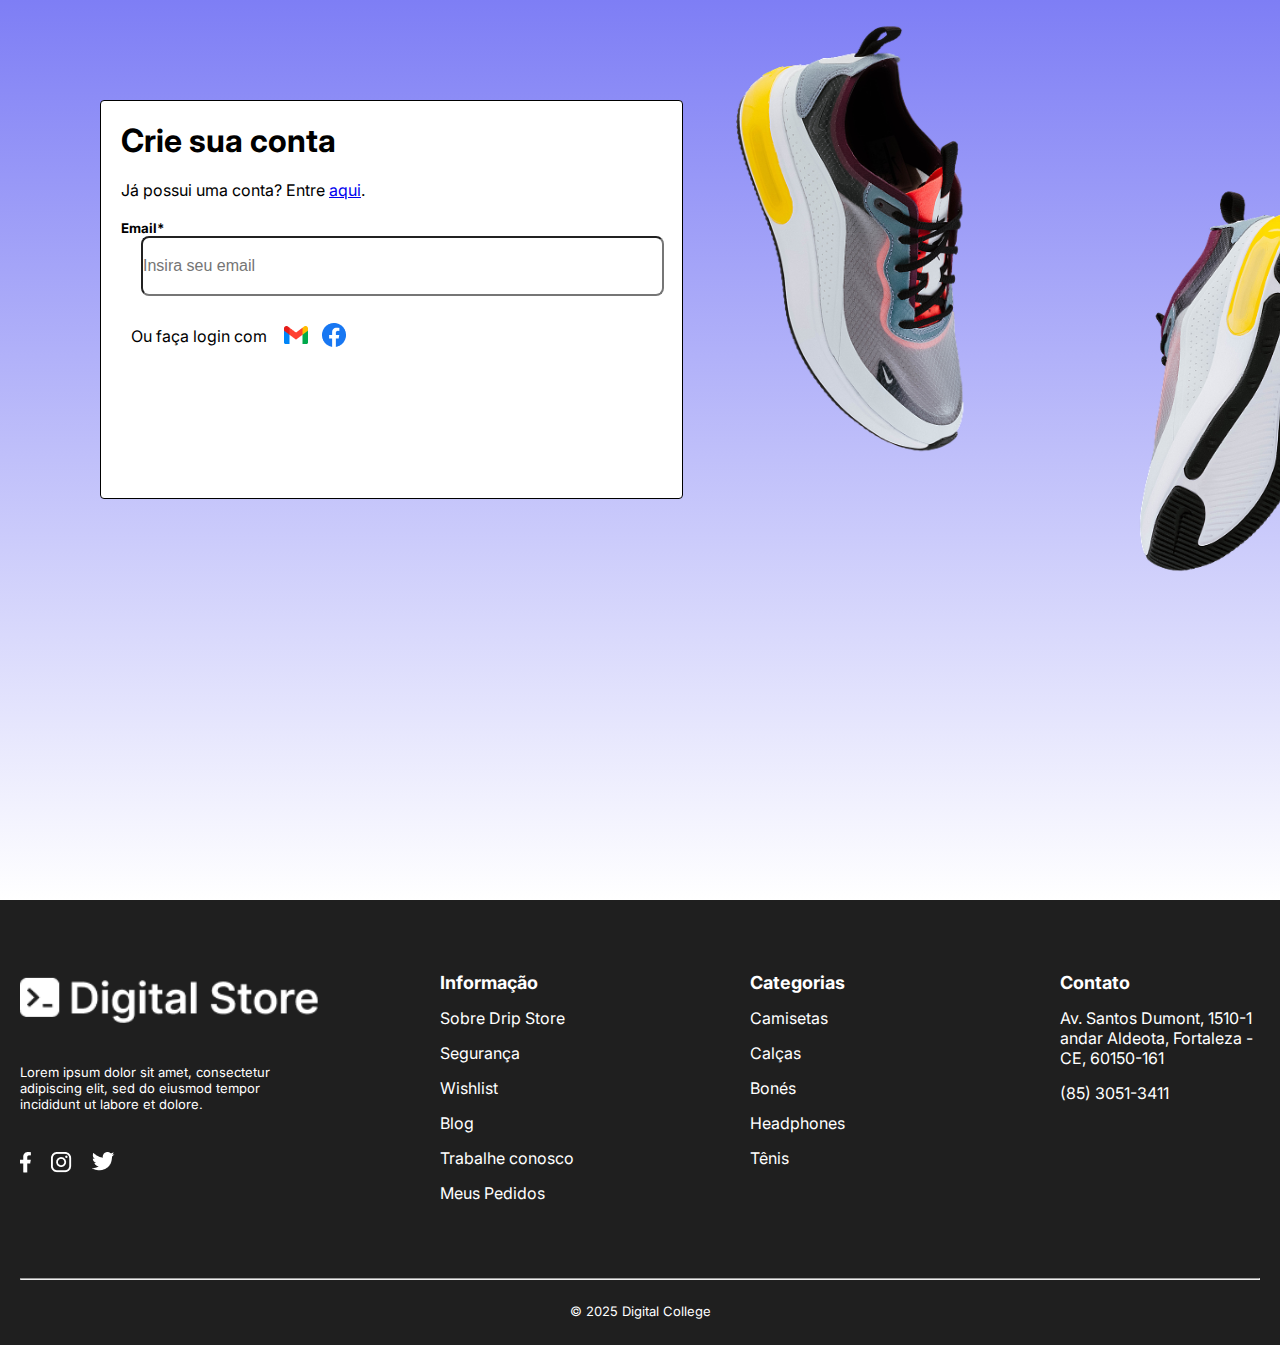
<file: cadastro.html>
<!DOCTYPE html>
<html lang="pt-br">

<head>
    <meta charset="UTF-8">
    <meta name="viewport" content="width=device-width, initial-scale=1.0">
    <title>Drip Store</title>
    <link rel="stylesheet" href="cadastro.css">
    <link rel="shortcut icon" href="images/icon.png" type="image/x-icon">
</head>

<body>

    <section id="cad">

        <form action="">

            <div class="formulario">
                <h1>Crie sua conta</h1>
                <p>Já possui uma conta? Entre <a href="cadastro.html" style="color: ;">aqui</a>.</p>
                <div>
                    <h5>Email*</h5>
                    <input type="text" placeholder="Insira seu email" style="font-size: medium; margin-left: 20px;">
                </div>




                <div class="outras-formas-de-se-cadastrar">
                    <p>Ou faça login com</p>
                    <a href=""><img src="images/gmail 1.png" alt=""></a>
                    <a href=""><img src="images/facebook 1.png" alt=""></a>
                </div>
            </div>

        </form>

        <div class="tenis">

            <img class="imgt" src="images/Tenis1.png" alt="">
            <img class="imgt2" src="images/Tenis2.png" alt="">

        </div>
    </section>

    <footer>

        <div class="sera">

            <div class="logod">
                <img src="images/logo digital.png" alt="">

                <div class="lorem">
                    <p>Lorem ipsum dolor sit amet, consectetur <br> adipiscing elit, sed do eiusmod tempor
                        <br>incididunt ut labore et dolore.
                    </p>
                </div>


                <div class="logos">
                    <a href=""><img src="images/logo facebook.png" alt=""></a>
                    <a href=""><img src="images/logo instagram.png" alt=""></a>
                    <a href=""><img src="images/logo twitter.png" alt=""></a>
                </div>

            </div>

            <div class="informaçao">
                <h3>Informação</h3>
                <p>Sobre Drip Store</p>
                <p>Segurança</p>
                <p>Wishlist</p>
                <p>Blog</p>
                <p>Trabalhe conosco</p>
                <p>Meus Pedidos</p>

            </div>

            <div class="categoria">
                <h3 class="h3tit">Categorias</h3>
                <p style=" cursor: pointer; " class="rea">Camisetas</p>
                <p>Calças</p>
                <p>Bonés</p>
                <p>Headphones</p>
                <p>Tênis</p>
            </div>
            <div class="contato">
                <h3 class="h3tit">Contato</h3>
                <p>Av. Santos Dumont, 1510-1 andar Aldeota, Fortaleza -CE, 60150-161</p>
                <p>(85) 3051-3411</p>
            </div>
        </div>

        <div class="divFinal">
            <hr style="min-width: 1240px; width: 16px 0px 23px;margin-bottom: 23px;background-color: #ffffff4d;">
            <p class="copy"> &copy; 2025 Digital College</p>
        </div>
    </footer>
</body>

</html>
</file>
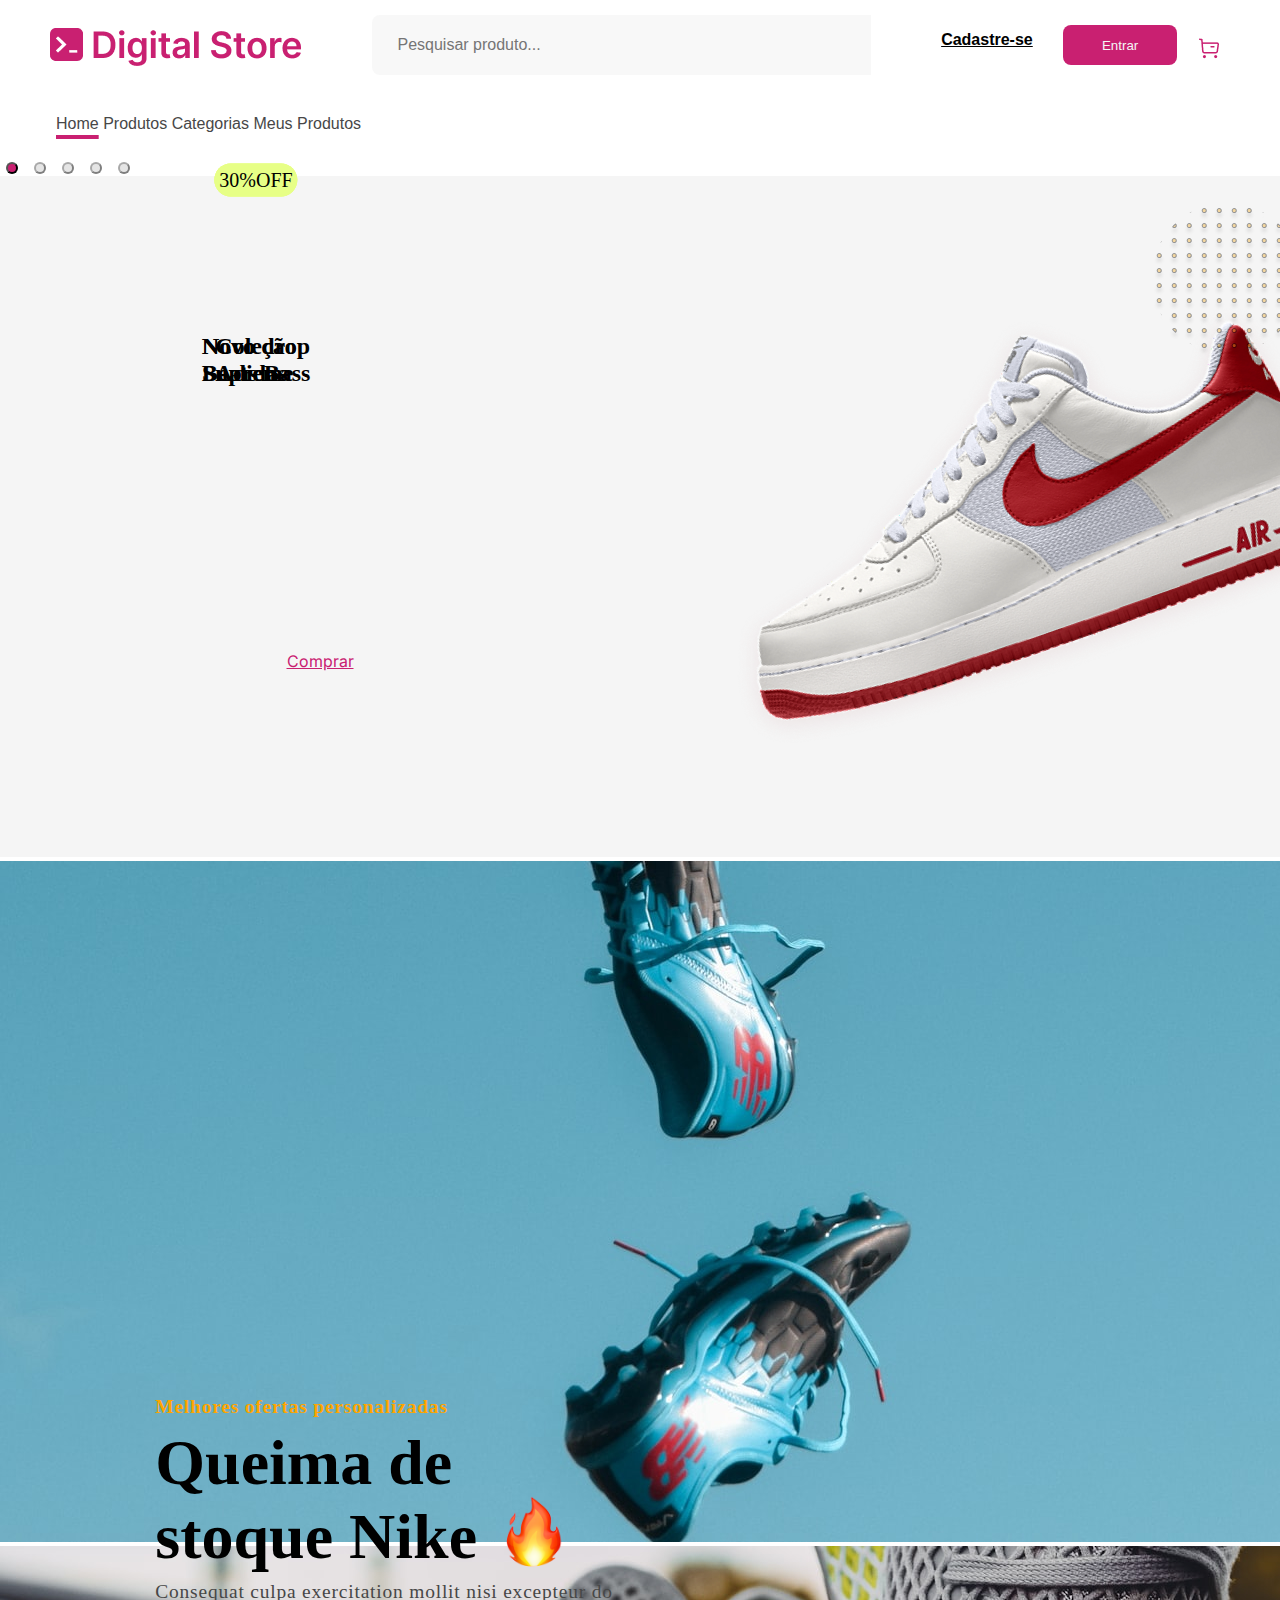
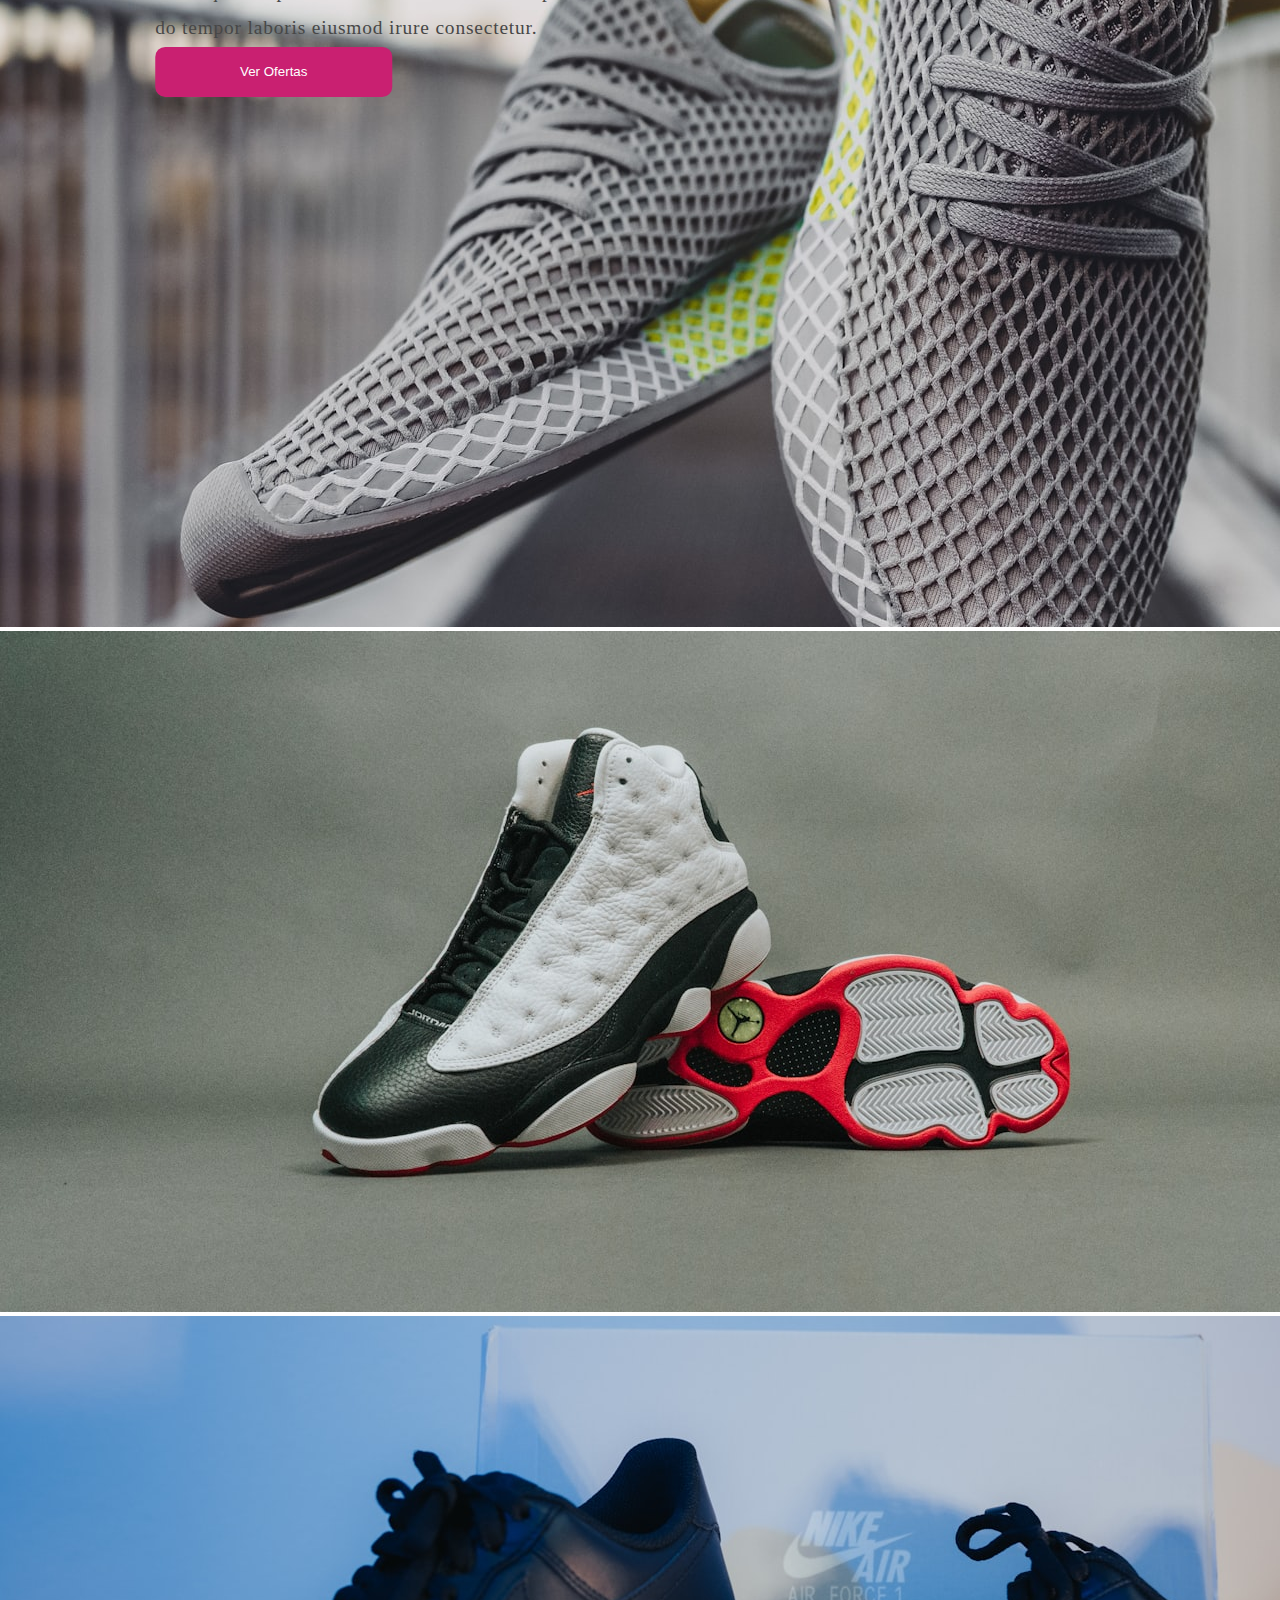
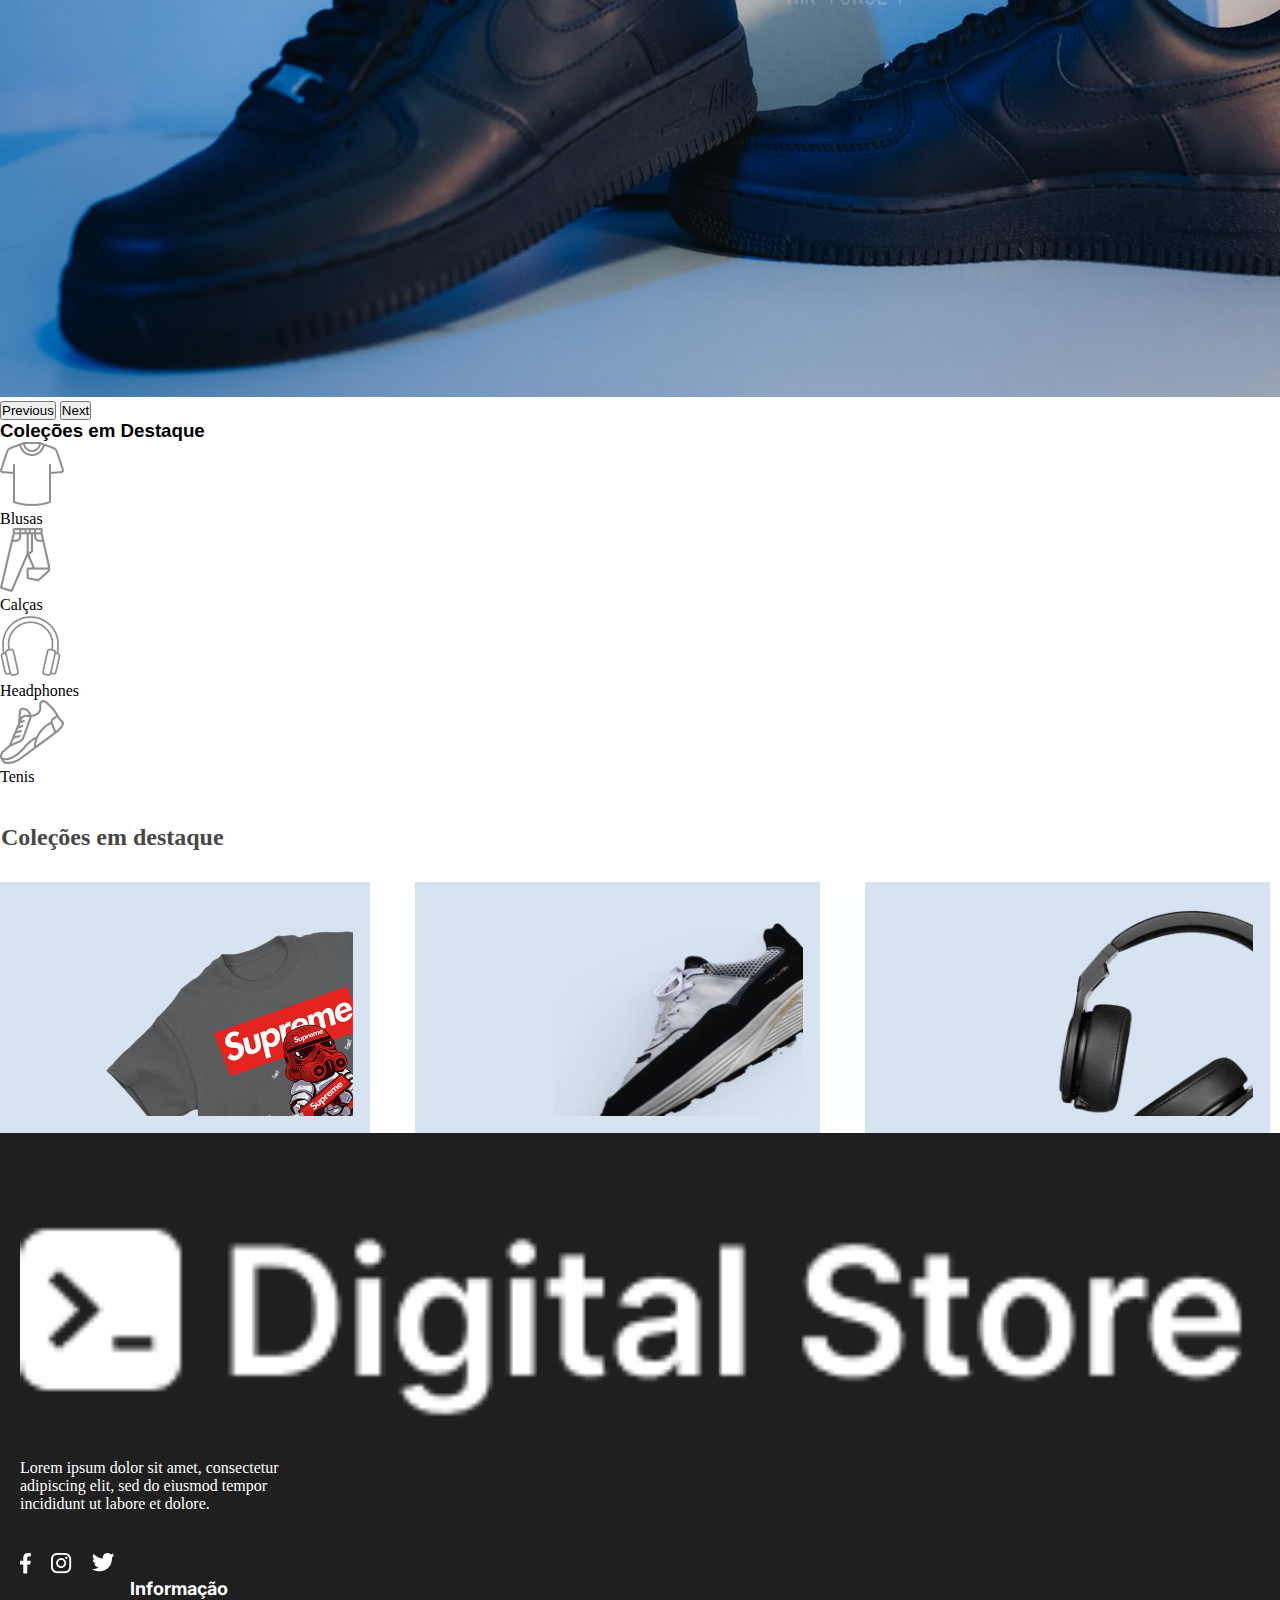
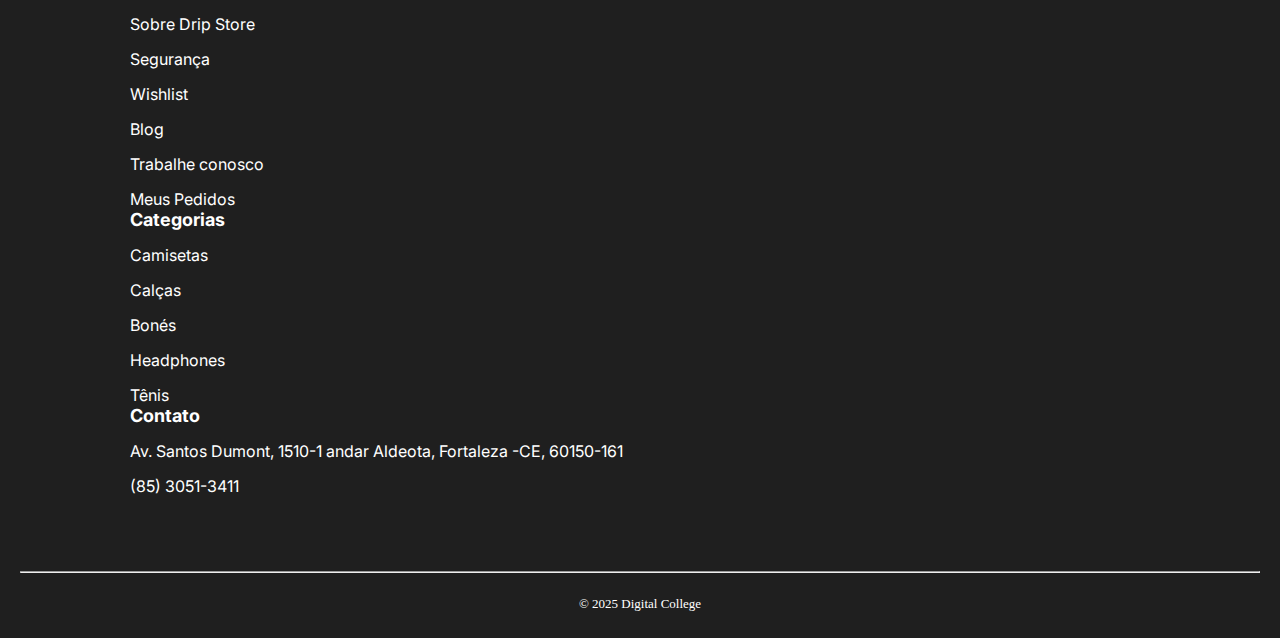
<file: pagina1.html>
<!DOCTYPE html>
<html lang="pt-br">

<head>
    <meta charset="UTF-8">
    <meta name="viewport" content="width=device-width, initial-scale=1.0">
    <title>Pagina1</title>
    <link rel="stylesheet" href="pagina1.css">
    <link href="https://cdn.jsdelivr.net/npm/bootstrap@5.3.5/dist/css/bootstrap.min.css" rel="stylesheet"
        integrity="sha384-SgOJa3DmI69IUzQ2PVdRZhwQ+dy64/BUtbMJw1MZ8t5HZApcHrRKUc4W0kG879m7" crossorigin="anonymous">
    <link rel="shortcut icon" href="images/icon.png" type="image/x-icon"> 
    <link rel="preconnect" href="https://fonts.googleapis.com">

</head>

<body>
    <header>
        <div class="inicio">
            <div class="imagem-principal">
                <img src="images/logo.png" alt="">
            </div>
            <div class="search-bar">
                <input id="barraPesquisa" type="text" placeholder="Pesquisar produto..." style="font-size: medium;">
            </div>
            <div class="itens-cadastro">
                <a id="cadastro" class="links" href="/Cadastro"
                    style="font-family: Arial, Helvetica, sans-serif;">Cadastre-se</a>
                <a href="/Login"><input id="botaoEntrar" type="button" value="Entrar"></a>
                <a id="iconeCarrinho" href="#carrinho">
                    <div id="bolinhaCarrinho"></div>
                </a>
            </div>
        </div>
    </header>
    
<div class="linksheader">
        <a href="" class="home">Home</a>
        <a href="" class="links" >Produtos</a>
        <a href="" class="links" >Categorias</a>
        <a href="" class="links">Meus Produtos</a>
          </div>



    <section>



        <div id="carouselExample" class="carousel slide" style="position: relative;">


            <div class="carousel-indicators">
                <button type="button" data-bs-target="#carouselExample" data-bs-slide-to="0" class="active"
                    aria-current="true" aria-label="Slide 1"></button>
                <button type="button" data-bs-target="#carouselExample" data-bs-slide-to="1"
                    aria-label="Slide 2"></button>
                <button type="button" data-bs-target="#carouselExample" data-bs-slide-to="2"
                    aria-label="Slide 3"></button>
                <button type="button" data-bs-target="#carouselExample" data-bs-slide-to="3"
                    aria-label="Slide 4"></button>
                <button type="button" data-bs-target="#carouselExample" data-bs-slide-to="4"
                    aria-label="Slide 5"></button>
            </div>



            <div class="carousel-inner">
                <div class="carousel-item active">
                    <img src="images/primeiroSlide.png" class="d-block w-100" alt="...">

                    <img class="tenis_banner" src="images/tenisPrimeiroSlide.png" alt="">
                    <img class="ornamento" src="images/Ornament 11.png" alt="">

                    <div class="texto_na_imagem">
                        <p class="oferta">Melhores ofertas personalizadas</p>
                        <h1>Queima de
                            <br>stoque Nike
                            <img src="images/fogoIphone.png" alt="">
                        </h1>
                        <p>Consequat culpa exercitation mollit nisi excepteur do
                            <br> do tempor laboris eiusmod irure
                            consectetur.
                        </p>
                        <button class="botao1">Ver Ofertas</button>
                    </div>
                </div>
                <div class="carousel-item">
                    <img src="images/home-slide-2-PK5EnBAW.jpeg" class="d-block w-100" alt="...">
                </div>
                <div class="carousel-item">
                    <img src="images/home-slide-3-C19Cs9Ta.jpeg" class="d-block w-100" alt="...">
                </div>
                <div class="carousel-item">
                    <img src="images/home-slide-4-Cd3KxotW.jpeg" class="d-block w-100" alt="...">
                </div>
                <div class="carousel-item">
                    <img src="images/home-slide-5-BBEuOExe.jpeg" class="d-block w-100" alt="...">
                </div>
            </div>
            <button class="carousel-control-prev" type="button" data-bs-target="#carouselExample" data-bs-slide="prev">
                <span class="carousel-control-prev-icon" aria-hidden="true"></span>
                <span class="visually-hidden">Previous</span>
            </button>
            <button class="carousel-control-next" type="button" data-bs-target="#carouselExample" data-bs-slide="next">
                <span class="carousel-control-next-icon" aria-hidden="true"></span>
                <span class="visually-hidden">Next</span>
            </button>






        </div>

    </section>

    
    



















  
        <h3 style="font-family: sans-serif;">Coleções em Destaque</h3>
    
    <div id="imagens-colecao">
        <div><img src="images/blusacoleçao.png" alt="Blusas">
            <p>Blusas</p>
        </div>

        <div><img src="images/calçacolecao.png" alt="">
            <p>Calças</p>
        </div>

        <div><img src="images/fone.png" alt="">
            <p>Headphones</p>
        </div>
        <div><img src="images/teniscolecao.png" alt="">
            <p>Tenis</p>
        </div>
    </div>

    <section>

        <p class="textocolecao">Coleções em destaque</p>

        <div class="coleçoes">
            <div class="card">
                <div class="card-body">
                    <div>
                        <P>30%OFF</P>
                    </div>
                    <h5 class="card-title">Novo drop <br>
                        Supreme</h5>
                    <div><img class="blusa" src="images/blusaSupreme.png" alt=""></div>
                    <a href="#" class="btn btn-primary">Comprar</a>
                </div>
            </div>

            <div class="card">
                <div class="card-body">
                    <div>
                        <P>30%OFF</P>
                    </div>
                    <h5 class="card-title">Coleção <br>
                        Adidas</h5>
                    <div><img class="blusa" src="images/cardTenis.png" alt=""></div>
                    <a href="#" class="btn btn-primary">Comprar</a>
                </div>
            </div>

            <div class="card">
                <div class="card-body">
                    <div>
                        <P>30%OFF</P>
                    </div>
                    <h5 class="card-title">Novo <br>
                        Beats Bass</h5>
                    <div><img class="blusa" src="images/cardFone.png" alt=""></div>
                    <a href="#" class="btn btn-primary">Comprar</a>
                </div>
            </div>
        </div>
    </section>























    <footer>

        <div class="sera">

            <div class="logod">
                <img src="images/logo digital.png" alt="">

                <div class="lorem">
                    <p>Lorem ipsum dolor sit amet, consectetur <br> adipiscing elit, sed do eiusmod tempor
                        <br>incididunt ut labore et dolore.
                    </p>
                </div>


                <div class="logos">
                    <a href=""><img src="images/logo facebook.png" alt=""></a>
                    <a href=""><img src="images/logo instagram.png" alt=""></a>
                    <a href=""><img src="images/logo twitter.png" alt=""></a>
                </div>

            </div>

            <div class="informaçao">
                <h3>Informação</h3>
                <p>Sobre Drip Store</p>
                <p>Segurança</p>
                <p>Wishlist</p>
                <p>Blog</p>
                <p>Trabalhe conosco</p>
                <p>Meus Pedidos</p>

            </div>

            <div class="categoria">
                <h3 class="h3tit">Categorias</h3>
                <p>Camisetas</p>
                <p>Calças</p>
                <p>Bonés</p>
                <p>Headphones</p>
                <p>Tênis</p>
            </div>
            <div class="contato">
                <h3 class="h3tit">Contato</h3>
                <p>Av. Santos Dumont, 1510-1 andar Aldeota, Fortaleza -CE, 60150-161</p>
                <p>(85) 3051-3411</p>
            </div>
        </div>

        <div class="divFinal">
            <hr style="min-width: 1240px; width: 16px 0px 23px;margin-bottom: 23px;background-color: #ffffff4d;">
            <p class="copy"> &copy; 2025 Digital College</p>
        </div>
    </footer>













    <script src="https://cdn.jsdelivr.net/npm/bootstrap@5.3.5/dist/js/bootstrap.bundle.min.js"
        integrity="sha384-k6d4wzSIapyDyv1kpU366/PK5hCdSbCRGRCMv+eplOQJWyd1fbcAu9OCUj5zNLiq"
        crossorigin="anonymous"></script>


</body>

</html>
</file>
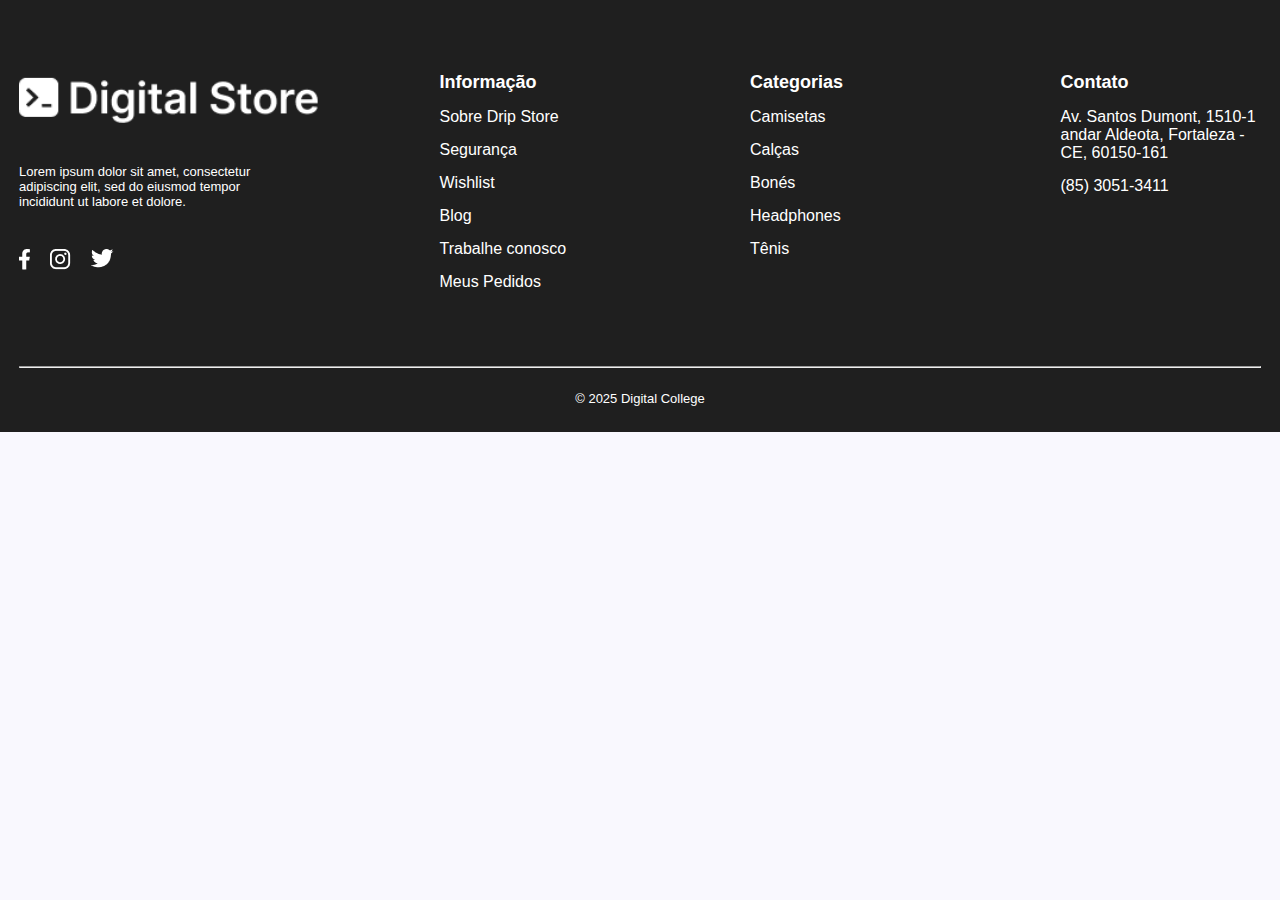
<file: pagina2.html>
<!DOCTYPE html>
<html lang="pt-br">

<head>
    <meta charset="UTF-8">
    <meta name="viewport" content="width=device-width, initial-scale=1.0">
    <title>Drip Store</title>
    <link rel="stylesheet" href="pagina2.css">
    <link rel="shortcut icon" href="images/icon.png" type="image/x-icon">
</head>

<body>

    <footer>

        <div class="sera">

            <div class="logod">
                <img src="images/logo digital.png" alt="">

                <div class="lorem">
                    <p>Lorem ipsum dolor sit amet, consectetur <br> adipiscing elit, sed do eiusmod tempor
                        <br>incididunt ut labore et dolore.
                    </p>
                </div>


                <div class="logos">
                    <a href=""><img src="images/logo facebook.png" alt=""></a>
                    <a href=""><img src="images/logo instagram.png" alt=""></a>
                    <a href=""><img src="images/logo twitter.png" alt=""></a>
                </div>

            </div>

            <div class="informaçao">
                <h3>Informação</h3>
                <p>Sobre Drip Store</p>
                <p>Segurança</p>
                <p>Wishlist</p>
                <p>Blog</p>
                <p>Trabalhe conosco</p>
                <p>Meus Pedidos</p>

            </div>

            <div class="categoria">
                <h3 class="h3tit">Categorias</h3>
                <p>Camisetas</p>
                <p>Calças</p>
                <p>Bonés</p>
                <p>Headphones</p>
                <p>Tênis</p>
            </div>
            <div class="contato">
                <h3 class="h3tit">Contato</h3>
                <p>Av. Santos Dumont, 1510-1 andar Aldeota, Fortaleza -CE, 60150-161</p>
                <p>(85) 3051-3411</p>
            </div>
        </div>

        <div class="divFinal">
            <hr style="min-width: 1240px; width: 16px 0px 23px;margin-bottom: 23px;background-color: #ffffff4d;">
            <p class="copy"> &copy; 2025 Digital College</p>
        </div>
    </footer>
</body>




</html>
</file>
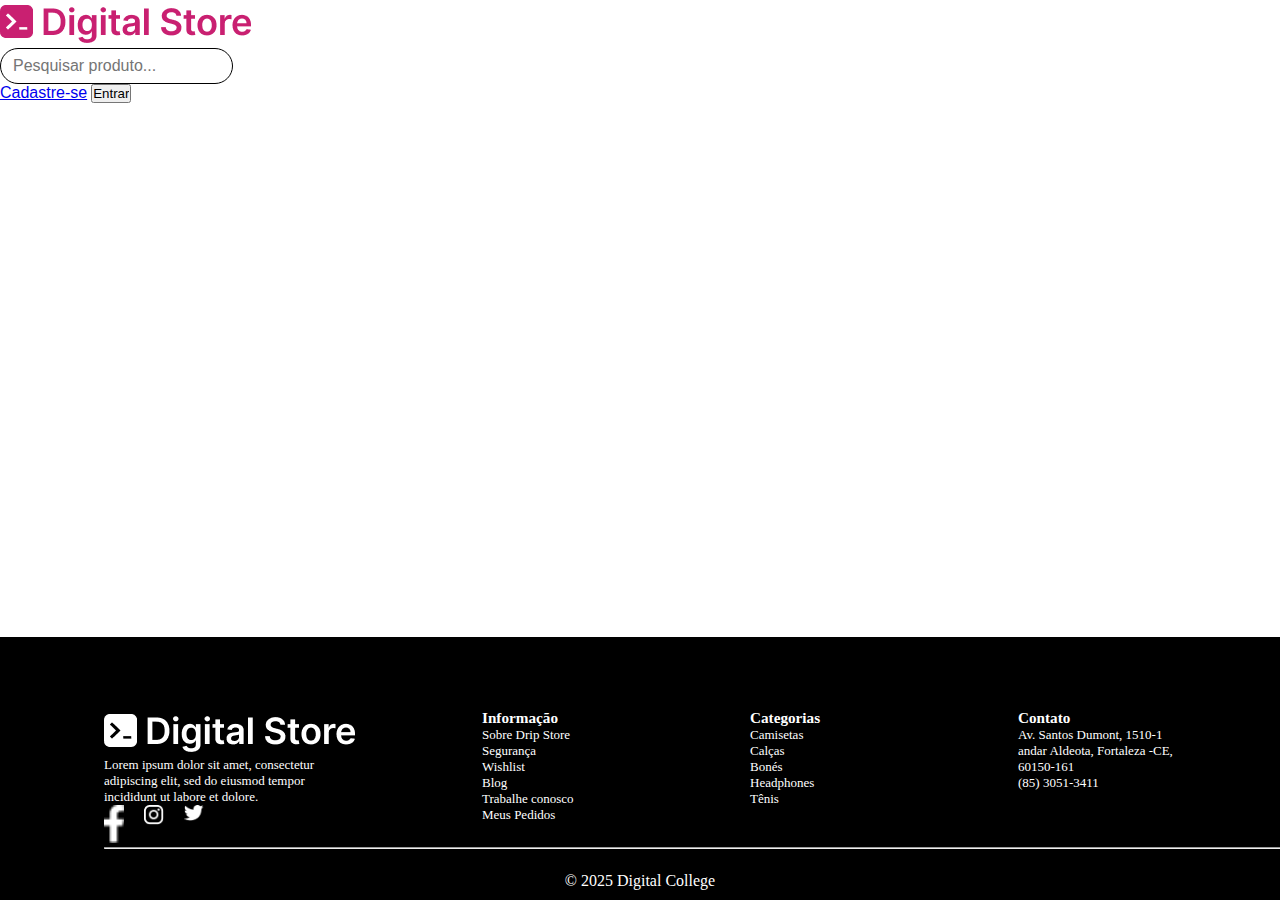
<file: principal.html>
<!DOCTYPE html>
<html lang="pt-br">

<head>
    <meta charset="UTF-8">
    <meta name="viewport" content="width=device-width, initial-scale=1.0">
    <title>Digital Store</title>
    <link rel="stylesheet" href="style.css">
</head>

<body>
    <header>
        <div class="inicio">
            <div class="imagem-principal">
                <img src="images/logo.png" alt="">
            </div>
            <div class="search-bar">

                <input id="barraPesquisa" type="text" placeholder="Pesquisar produto..." style="font-size: medium;">

               
             
            </div>
            <div class="itens-cadastro">
                <a id="cadastro" class="links" href="/Cadastro"
                    style="font-family: Arial, Helvetica, sans-serif;">Cadastre-se</a>

                <a href="/Login"><input id="botaoEntrar" type="button" value="Entrar"></a>

                <a id="iconeCarrinho" href="#carrinho">
                    <div id="bolinhaCarrinho"></div>
                </a>


           
        </div>




    </header>
    <footer>

        <div class="sera">

            <div class="logod">
                <img src="images/logo digital.png" alt="">

                <div class="lorem">
                    <p>Lorem ipsum dolor sit amet, consectetur <br> adipiscing elit, sed do eiusmod tempor
                        <br>incididunt ut labore et dolore.
                    </p>
                </div>


                <div class="logos">
                    <a href=""><img src="images/logo facebook.png" alt=""></a>
                    <a href=""><img src="images/logo instagram.png" alt=""></a>
                    <a href=""><img src="images/logo twitter.png" alt=""></a>
                </div>

            </div>

            <div class="informaçao">
                <h3>Informação</h3>
                <p>Sobre Drip Store</p>
                <p>Segurança</p>
                <p>Wishlist</p>
                <p>Blog</p>
                <p>Trabalhe conosco</p>
                <p>Meus Pedidos</p>

            </div>

            <div class="categoria">
                <h3 class="h3tit">Categorias</h3>
                <p style=" cursor: pointer; " class="rea">Camisetas</p>
                <p>Calças</p>
                <p>Bonés</p>
                <p>Headphones</p>
                <p>Tênis</p>
            </div>

            <div class="contato">
                <h3 class="h3tit">Contato</h3>
        
                <p id="maps">Av. Santos Dumont, 1510-1 andar Aldeota, Fortaleza -CE, 60150-161</p>
                <p>(85) 3051-3411</p>
            </div>
        </div>

        <div class="divFinal">
            <hr style="min-width: 1240px; width: 16px 0px 23px;margin-bottom: 23px;background-color: #ffffff4d;">
            <p class="copy"> &copy; 2025 Digital College</p>
        </div>
    </footer>
</body>

</html>
</file>
<file: cadastro.css>
@import url('https://fonts.googleapis.com/css2?family=Inter:ital,opsz,wght@0,14..32,100..900;1,14..32,100..900&display=swap');
body {
    margin: 0;
    padding: 0;
    font-family: "Inter", sans-serif;
    overflow-x: hidden;
    box-sizing: border-box;
}
#cad {
    min-height: 100vh;
    border: 2px;
    border-color: black;
    background: linear-gradient(to top, white, rgb(126, 126, 245));
    display: flex;
}

form {
    border: 1px solid black;
    border-radius: 4px;
    width: 583px;
    height: 399px;
    margin-top: 100px;
    margin-left: 100px;
    text-align: start;
    background-color: #ffffff;
}
input {
    width: 523px;
    height: 60px;
    border-radius: 8px;
}
.outras-formas-de-se-cadastrar {
    display: flex;
    p{
        margin: 10px;
    }
    img{
        width: 24px;
        height: 24px;
        margin: 7px;
    }
}
* {
    margin: 0;
    padding: 0;
    /* font-family: sans-serif; */
box-sizing: border-box;
}

.imgt {
    /* display: flex; */
    /* flex-direction: column; */
    /* justify-content: center; */
    /* margin-right: 70px; */
    margin-left: 20px;
    width: 350px;
    height: 483px;
}
.imgt2 {
    /* display: flex; */
    /* flex-direction: column; */
    /* justify-content: center; */
    /* margin-right: 70px; */
    width: 350px;
    height: 483px;
    margin-top: 150px;
}
.formulario{
    margin: 20px;
    display: flex;
    gap: 20px;
    flex-direction: column;
}
footer {
    background-color: #1f1f1f;
    color: white;
    padding: 72px 104px 10px;
    display: grid;
    justify-content: center;


    .sera {
        display: grid;
        grid-template-columns: repeat(auto-fit, minmax(250px, 1fr));
        font-size: small;

    }

    .informaçao,
    .categoria,
    .contato {
        margin-left: 110px;
        display: flex;
        flex-direction: column;
        justify-content: left;
        gap: 15px;
        font-family: Inter;

        h3 {
            font-size: 18px;
        }

        p {
            font-size: 16px;
        }

        p:hover {
            color: #C92071;
        }

    }

    .logod {
        margin-right: 10px;
        display: flex;
        flex-direction: column;
        gap: 40px;

    }

    .logos {
        /* img {
            width: 20px;
        } */

        display: flex;
        gap: 20px;

    }

    .copy {
        text-align: center;
        font-size: 13px;
    }


}

.search-bar input {
    padding: 8px 12px;
    border: 1px solid #000000;
    border-radius: 20px;
    outline: none;
    font-size: 14px;
}

.search-bar button {
    padding: 8px 12px;
    background-color: #ffffff;
    /* cor de fundo do botão /
    color: #fff;             / cor do ícone ou texto */
    border: none;
    border-radius: 20px;
    cursor: pointer;
    font-size: 14px;
    transition: background 0.3s;
}

.search-bar button:hover {
    background-color: #333;
}

.divFinal {
    margin: 75px 0px 0px;
    display: grid;
    text-align: center;
    justify-content: center;
    align-content: center;
    margin-bottom: 1rem;
}

.tenis {
    display: flex;
    /* flex-wrap: wrap; */
    padding: 0;
    justify-content: center;
}
</file>
<file: pagina1.css>
@import url('https://fonts.googleapis.com/css2?family=Inter:ital,opsz,wght@0,14..32,100..900;1,14..32,100..900&display=swap');

* {
    margin: 0;
    padding: 0;
    box-sizing: border-box;
}

body,
html {
    height: 100vh;
    display: flex;
    flex-direction: column;
    justify-content: space-between;
    /* overflow-x: hidden; */
    /* width: 100vw; */
}

body {
    max-width: 100vw;
}

header {
    width: 100%;
}

header.logo {
    display: flex;
    align-items: center;
    gap: 15px;
    color: #C92071;

}

header.logo img {
    width: 33px;
    height: 33px;
}

header a {
    color: rgb(0, 0, 0);
    text-decoration: none;
    font-weight: bold;
    padding: 0px 0px;
}

header a:hover {
    text-decoration: underline;
    color: #C92071;
}

header.itens {
    margin: 0;
    display: flex;
    gap: 0;
    align-items: center;
    padding: 0;
    border: 30px;
    justify-content: center;
    list-style: none;
    color: rgb(112, 110, 110);
    cursor: pointer;
}



section {


    .texto_na_imagem {
        position: absolute;
        top: 40%;
        left: 30%;
        transform: translate(-50%, -50%);
        color: rgb(0, 0, 0);
        font-size: 24px;
        font-weight: bolder;

        h1 {

            font-weight: 750;
            font-size: 64px;

        }

        p {

            font-weight: 400;
            font-size: 19.44px;
            line-height: 36.72px;
            letter-spacing: 0.81px;
            color: #474747;

        }

        .oferta {
            color: orange;
            font-weight: 900;


        }


        .botao1 {
            width: 237px;
            height: 50px;
            border-radius: 10px;
            background-color: #C92071;
            color: white;
            border: none;


        }

        .botao1:hover {
            background-color: #a11a5c;
        }

        img {
            width: 70px;
            position: absolute;
            top: 35%;
            left: 75%;


        }
    }

    .tenis_banner {
        position: absolute;
        top: 20px;
        left: 45%;
    }

    .ornamento {
        position: absolute;
        top: 50px;
        left: 90%;

    }
}

.coleçoes {

    display: grid;
    grid-template-columns: 450px 450px 450px;
    justify-content: center;

    .card {
        background-color: #D8E3F2;
        display: flex;
        width: 405px;
        height: 251px;

        P {
            position: absolute;
            top: 20%;
            left: 20%;
            transform: translate(-50%, -50%);
            font-size: 20px;
            background-color: #E7FF86;
            border-radius: 50px;
            padding: 5px;

        }

        a {
            position: absolute;
            top: 75%;
            left: 25%;
            transform: translate(-50%, -50%);
            width: 153px;
            height: 48px;
            border-radius: 8px;
            background-color: #F5F5F5;
            color:#C92071;
            border: none;
            font-family: inter;
            font-size: 16px;
            text-align: center;
            

        }

    }

    .card-title {
        position: absolute;
        top: 40%;
        left: 20%;
        transform: translate(-50%, -50%);
        font-size: 24px;
        font-weight: bold;
    }


}


.textocolecao {

    text-align: left;
    margin-left: 1px;
    margin-top: 38px;
    margin-bottom: 20px;
    width: 283px;
    height: 38px;
    font-size: 24px;
    font-weight: 700;
    color: #474747
}

.blusa {
    width: 250px;
    height: 234px;
    margin-left: 138px;



}



.carousel-indicators [data-bs-target] {
    width: 12px !important;
    height: 12px !important;
    border-radius: 50%;
    background-color: #CCCCCC !important;
    opacity: 0.5;
    transition: 0.3s;
    margin: 0 6px;
}

.carousel-indicators .active {
    background-color: #C92071 !important;
    opacity: 1;
}






#barraPesquisa {
    width: 499px;
    height: 60px;
    /* margin-top: 34px;
    margin-left: 10px; */
    border: 0px;
    border-radius: 8px 0 0 8px;
    background-color: #4747470a;
    padding-inline-start: 25px;
}

.search-bar button:hover {
    background-color: #333;
}

.inicio {
    display: flex;
    gap: 0;
    margin: 15px;
    justify-content: space-around;
    align-items: center;
}

.Pesquisar {
    color: #666666;
}

.imagem-principal {
    width: 253px;
    height: 44px;
    /* margin-top: 42px;
    margin-left: 104px; */
    cursor: pointer;
}

#botaoLupa {

    background-position: center;
    background-size: 24px;
    background-repeat: no-repeat;
    background-color: #4747470a;
    border: 0px;
    border-radius: 0 8px 8px 0;
    width: 60px;
    height: 60px;
    margin-top: 34px;
    margin-left: 0;
}

#cadastro {
    width: 102px;
    height: 28px;
    /* margin-top: 50px;
    margin-left: 48px; */
    text-decoration: underline;
    color: black;
}

#botaoEntrar {
    width: 114px;
    height: 40px;
    /* margin-top: 44px;
    margin-left: 30px; */
    color: #f5f5f5;
    background-color: #C92071;
    border: 0px;
    border-radius: 8px;
    box-shadow: #333;
    cursor: pointer;
}

#botaoEntrar:hover {
    background-color: #4f061e;
}

#iconeCarrinho {
    background-image: url([data-uri]);
    background-position-x: left;
    background-position-y: bottom;
    background-size: 24px;
    background-repeat: no-repeat;
    display: flex;
    justify-content: end;
    width: 33px;
    height: 29px;
    /* margin-top: 47px;
    margin-left: 70px;
    margin-right: 100px; */
}


.itens-cadastro {
    display: flex;
    /* justify-content: space-around; */
    gap: 20px;
    align-items: center;
}

#maps {
    color: white;
    text-decoration: none;
}


.carrossel {


    .texto_na_imagem {
        position: absolute;
        top: 40%;
        left: 30%;
        transform: translate(-50%, -50%);
        color: rgb(0, 0, 0);
        font-size: 24px;
        font-weight: bolder;

        h1 {

            font-weight: 750;
            font-size: 64px;

        }

        p {

            font-weight: 400;
            font-size: 19.44px;
            line-height: 36.72px;
            letter-spacing: 0.81px;
            color: #474747;

        }

        .oferta {
            color: orange;
            font-weight: 900;


        }


        .botao1 {
            width: 237px;
            height: 50px;
            border-radius: 10px;
            background-color: #C92071;
            color: white;
            border: none;


        }

        .botao1:hover {
            background-color: #a11a5c;
        }

        img {
            width: 70px;
            position: absolute;
            top: 35%;
            left: 75%;


        }
    }

    .tenis_banner {
        position: absolute;
        top: 20px;
        left: 45%;
    }

    .ornamento {
        position: absolute;
        top: 20px;
        left: 90%;

    }
}


.carousel-indicators [data-bs-target] {
    width: 12px !important;
    height: 12px !important;
    border-radius: 50%;
    background-color: #CCCCCC !important;
    opacity: 0.5;
    transition: 0.3s;
    margin: 0 6px;
}

.carousel-indicators .active {
    background-color: #C92071 !important;
    opacity: 1;
}


.coleçoes {

    display: grid;
    grid-template-columns: 450px 450px 450px;
    justify-content: center;

    .card {
        background-color: #D8E3F2;
        display: flex;
        width: 405px;
        height: 251px;

        P {
            position: absolute;
            top: 20%;
            left: 20%;
            transform: translate(-50%, -50%);
            font-size: 20px;
            background-color: #E7FF86;
            border-radius: 50px;
            padding: 5px;

        }

        a {
            position: absolute;
            top: 75%;
            left: 25%;
            transform: translate(-50%, -50%);
            width: 153px;
            height: 48px;
            border-radius: 8px;
            background-color: #F5F5F5;
            color: #C92071;
            border: none;
            font-family: inter;
            font-size: 16px;
            text-align: center;


        }

    }

    .card-title {
        position: absolute;
        top: 40%;
        left: 20%;
        transform: translate(-50%, -50%);
        font-size: 24px;
        font-weight: bold;
    }


}


.textocolecao {

    text-align: left;
    margin-left: 1px;
    margin-top: 38px;
    margin-bottom: 20px;
    width: 283px;
    height: 38px;
    font-size: 24px;
    font-weight: 700;
    color: #474747
}

.imagem_dos_cards {
    width: 250px;
    height: 234px;
    margin-left: 138px;



}


.em_alta {
    display: grid;
    grid-template-columns: repeat(auto-fit, minmax(250px, 1fr));

    img {
        width: 290px;
    }

}

.presos {
    display: flex;
}

.descontos {
    font-weight: bold;
    padding-left: 20px;
    font-size: 24px;
}

.body_em_alta {
    background-color: rgb(211, 211, 211);
}

.texto_em_alta {
    font-size: 24px;
}

.paragrafo_em_alta {
    font-size: 24px;
    text-decoration: line-through;
}

.promoçao_em_alta {
    position: absolute;
    top: 10%;
    left: 20%;
    transform: translate(-50%, -50%);
    font-size: 20px;
    background-color: #E7FF86;
    border-radius: 50px;
    padding: 5px;
    
}
























footer {
    background-color: #1f1f1f;
    color: white;
    padding: 72px 104px 10px;
    display: grid;
    justify-content: center;
    width: 100%;

    .geralFooter {
        display: grid;
        grid-template-columns: repeat(auto-fit, minmax(250px, 1fr));
        font-size: small;

    }

    .informaçao,
    .categoria,
    .contato {
        margin-left: 110px;
        display: flex;
        flex-direction: column;
        justify-content: left;
        gap: 15px;
        font-family: Inter;

        h3 {
            font-size: 18px;
        }

        p {
            font-size: 16px;
            cursor: pointer
        }

        p:hover {
            color: #C92071;
        }

    }

    .logod {
        margin-right: 10px;
        display: flex;
        flex-direction: column;
        gap: 40px;

    }

    .logos {
        /* img {
            width: 20px;
        } */

        display: flex;
        gap: 20px;

    }

    .copy {
        text-align: center;
        font-size: 13px;
    }


}

.search-bar input {
    padding: 8px 12px;
    border: 1px solid #000000;
    border-radius: 20px;
    outline: none;
    font-size: 14px;
}

.search-bar button {
    padding: 8px 12px;
    background-color: #ffffff;
    border: none;
    border-radius: 20px;
    cursor: pointer;
    font-size: 14px;
    transition: background 0.3s;
}

.search-bar button:hover {
    background-color: #333;
}

.divFinal {
    margin: 75px 0px 0px;
    display: grid;
    text-align: center;
    justify-content: center;
    align-content: center;
    margin-bottom: 1rem;
}


.linksheader{
    gap: 43px;
    font-size: medium;
    font-family: sans-serif;
    text-decoration: none;
    cursor: pointer;
    padding: 25px;
    margin-left: 31px;
    }
    .linksheader a:hover{
        color: #C92071;
        text-decoration: underline;
        text-decoration-thickness: 3px;
        text-underline-offset: 6px;
        transition: transform 0.3s ease, box-shadow 0.5s ease;
        transform: translateY(-3px); 
    
    }
    
    
    
    .linksheader a{
        color: #474747;
    }
    .links{
        text-decoration: none;
    }
    .home{
        text-decoration: underline;
        text-decoration-thickness: 4px;
        text-decoration-color: #C92071;
        text-underline-offset: 6px;
    }
</file>
<file: pagina2.css>
* {
    margin: 0;
    padding: 0;
    font-family: sans-serif;
}

body,
html {
    height: 100vh;
    display: flex;
    flex-direction: column;
    justify-content: space-between;
    background-color: #F9F8FE;
}

header {
    width: 100%;
}

header .logo {
    display: flex;
    align-items: center;
    gap: 15px;
    color: #C92071;
}

header .logo img {
    width: 33px;
    height: 33px;
}

header a {
    color: rgb(0, 0, 0);
    text-decoration: none;
    font-weight: bold;
    padding: 0px 0px;
}

header a:hover {
    text-decoration: underline;
    color: #C92071;
}

header.itens {
    margin: 0;
    display: flex;
    gap: 0;
    align-items: center;
    padding: 0;
    border: 30px;
    justify-content: center;
    list-style: none;
    color: rgb(112, 110, 110);
    cursor: pointer;
}

.linksheader {
    display: flex;
    gap: 13px;
    font-size: medium;
    font-family: sans-serif;
    text-decoration: none;
    cursor: pointer;
    padding: 25px;
    margin-left: 31px;
}

.linksheader a:hover {
    color: #C92071;
    text-decoration: underline;
    text-decoration-thickness: 3px;
    text-underline-offset: 6px;
    transition: transform 0.3s ease, box-shadow 0.5s ease;
    transform: translateY(-3px);

}

.linksheader a {
    color: #474747;
}

.links {
    text-decoration: none;
}

.produtos {
    text-decoration: underline;
    text-decoration-thickness: 4px;
    text-decoration-color: #C92071;
    text-underline-offset: 6px;
}

#barraPesquisa {
    width: 499px;
    height: 60px;
    border: 0px;
    border-radius: 8px 0 0 8px;
    background-color: #4747470a;
    padding-inline-start: 25px;
}

.search-bar button:hover {
    background-color: #333;
}

.inicio {
    display: flex;
    gap: 0;
    margin: 15px;
    justify-content: space-around;
    align-items: center;
}

.Pesquisar {
    color: #666666;
}

#botaoLupa {

    background-position: center;
    background-size: 24px;
    background-repeat: no-repeat;
    background-color: #4747470a;
    border: 0px;
    border-radius: 0 8px 8px 0;
    width: 60px;
    height: 60px;
    margin-top: 34px;
    margin-left: 0;
}

#cadastro {
    width: 102px;
    height: 28px;
    text-decoration: underline;
    color: black;
}

#botaoEntrar {
    width: 114px;
    height: 40px;
    color: #f5f5f5;
    background-color: #C92071;
    border: 0px;
    border-radius: 8px;
    box-shadow: #333;
    cursor: pointer;
}

#botaoEntrar:hover {
    background-color: #4f061e;
}

#iconeCarrinho {
    background-image: url([data-uri]);
    background-position-x: left;
    background-position-y: bottom;
    background-size: 24px;
    background-repeat: no-repeat;
    display: flex;
    justify-content: end;
    width: 33px;
    height: 29px;
}


.itens-cadastro {
    display: flex;
    gap: 20px;
    align-items: center;
}


.resultado_produtos {
    display: flex;
    align-items: center;
    justify-content: space-between;
    margin-top: 20px;
    margin-left: 150px;
    margin-right: 150px;
}

.titulo_resultado {
    display: flex;
    gap: 10px;
    align-items: center;
}

.titulo_resultado .titulo1 {
    font-family: Inter;
    font-weight: 700;
    font-size: 16px;
    line-height: 24px;
    letter-spacing: 0.75px;
    color: #474747;
}

.titulo_resultado .titulo2 {
    font-family: Inter;
    font-weight: 400;
    font-size: 16px;
    line-height: 28px;
    letter-spacing: 0.75px;
    color: #474747;
}

.ordenar {
    display: flex;
    justify-content: center;
    align-items: center;
    width: 300px;
    height: 60px;
    border-radius: 4px;
    border: 1px solid black;
}

.label_ordenar {
    width: 50%;
    display: flex;
    justify-content: center;
}

.selecionar_preco {
    border-left: none;
    width: 50%;
    height: 60px;
    font-weight: 400;
    background-color: #F9F8FE;

}

.filtro {
    width: 308px;
    height: 720px;
    border-radius: 4px;
    padding: 30px;
    background-color: white;
}

.uniao {
    display: flex;
    gap: 30px;
    background-color: #F9F8FE;
    justify-content: center;
}
.todos_cards{
    display: flex;
    display: inline;
    align-items: center;
    justify-content: center;
}

.config_cards {
    display: flex;
    gap: 35px;

    align-items: center;
    justify-content: center;
    
}

.em_alta {
    display: flex;
    justify-content: center;
    gap: 40px;
    margin-bottom: 40px;
    border: none;
    height: 440px;
    background-color: #F9F8FE;
}

.card-img-top {
    width: 290px;
    transform: rotateY(10deg) rotateX(5deg);
    box-shadow: 0 10px 20px rgba(0, 0, 0, 0.3);
}

.promoçao_em_alta {
    position: absolute;
    top: 10%;
    left: 20%;
    transform: translate(-50%, -50%);
    font-size: 20px;
    background-color: #E7FF86;
    border-radius: 50px;
    padding: 5px;
}

.texto_em_alta {
    font-size: 24px;
    text-align: center
}

.valor_em_alta {
    font-size: 24px;
    text-decoration: line-through;
}

.descontos {
    font-weight: bold;
    padding-left: 20px;
    font-size: 24px;
}

.em_alta a {
    text-decoration: none;
    color: #474747;
}

.precos {
    display: flex;
    justify-content: center;
}






























































footer {
    background-color: #1f1f1f;
    color: white;
    padding: 72px 104px 10px;
    display: grid;
    justify-content: center;
}

footer .sera {
    display: grid;
    grid-template-columns: repeat(auto-fit, minmax(250px, 1fr));
    font-size: small;

}

footer .informaçao,
.categoria,
.contato {
    margin-left: 110px;
    display: flex;
    flex-direction: column;
    justify-content: left;
    gap: 15px;
    font-family: Inter;

    h3 {
        font-size: 18px;
    }

    p {
        font-size: 16px;
        cursor: pointer
    }

    p:hover {
        color: #C92071;
    }

}

footer .logod {
    margin-right: 10px;
    display: flex;
    flex-direction: column;
    gap: 40px;

}

footer .logos {
    display: flex;
    gap: 20px;

}

footer .copy {
    text-align: center;
    font-size: 13px;
}

.search-bar input {
    padding: 8px 12px;
    border: 1px solid #000000;
    border-radius: 20px;
    outline: none;
    font-size: 14px;
}

.search-bar button {
    padding: 8px 12px;
    background-color: #ffffff;
    /* cor de fundo do botão /
    color: #fff;             / cor do ícone ou texto */
    border: none;
    border-radius: 20px;
    cursor: pointer;
    font-size: 14px;
    transition: background 0.3s;
}

.search-bar button:hover {
    background-color: #333;
}

.divFinal {
    margin: 75px 0px 0px;
    display: grid;
    text-align: center;
    justify-content: center;
    align-content: center;
    margin-bottom: 1rem;
}
</file>
<file: style.css>
* {
    margin: 0;
    padding: 0;
}

body,
html {
    height: 100vh;
    display: flex;
    flex-direction: column;
    justify-content: space-between;
}

header {
    .logo {
        display: flex;
        align-items: center;
        gap: 15px;
        color: #C92071;

    }

    .logo img {
        width: 33px;
        height: 33px;
    }

    nav a {
        color: rgb(0, 0, 0);
        text-decoration: none;
        font-weight: bold;
        padding: 0px 15px;
    }

    nav a:hover {
        text-decoration: underline;
        color: #C92071;
    }

    .itens {
        margin: 0;
        display: flex;
        gap: 20px;
        align-items: center;
        padding: 0;
        border: 30px;
        justify-content: center;
        list-style: none;
        color: rgb(112, 110, 110);
        cursor: pointer;
    }


























}




footer {
    background-color: black;
    color: white;
    padding: 72px 104px 10px;


    .sera {
        display: grid;
        grid-template-columns: repeat(auto-fit, minmax(250px, 1fr));
        font-size: small;

    }

    .informaçao,
    .categoria,
    .contato {
        margin-left: 110px;

    }

    .logod {
        margin-right: 10px;

    }

    .logos {
        img {
            width: 20px;
        }

        display: flex;
        gap: 20px;

    }

    .copy {
        text-align: center;
    }


}

.search-bar input {
    padding: 8px 12px;
    border: 1px solid #000000;
    border-radius: 20px;
    outline: none;
    font-size: 14px;
}

.search-bar button {
    padding: 8px 12px;
    background-color: #ffffff;
    /* cor de fundo do botão /
    color: #fff;             / cor do ícone ou texto */
    border: none;
    border-radius: 20px;
    cursor: pointer;
    font-size: 14px;
    transition: background 0.3s;
}

.search-bar button:hover {
    background-color: #333;
}
</file>
